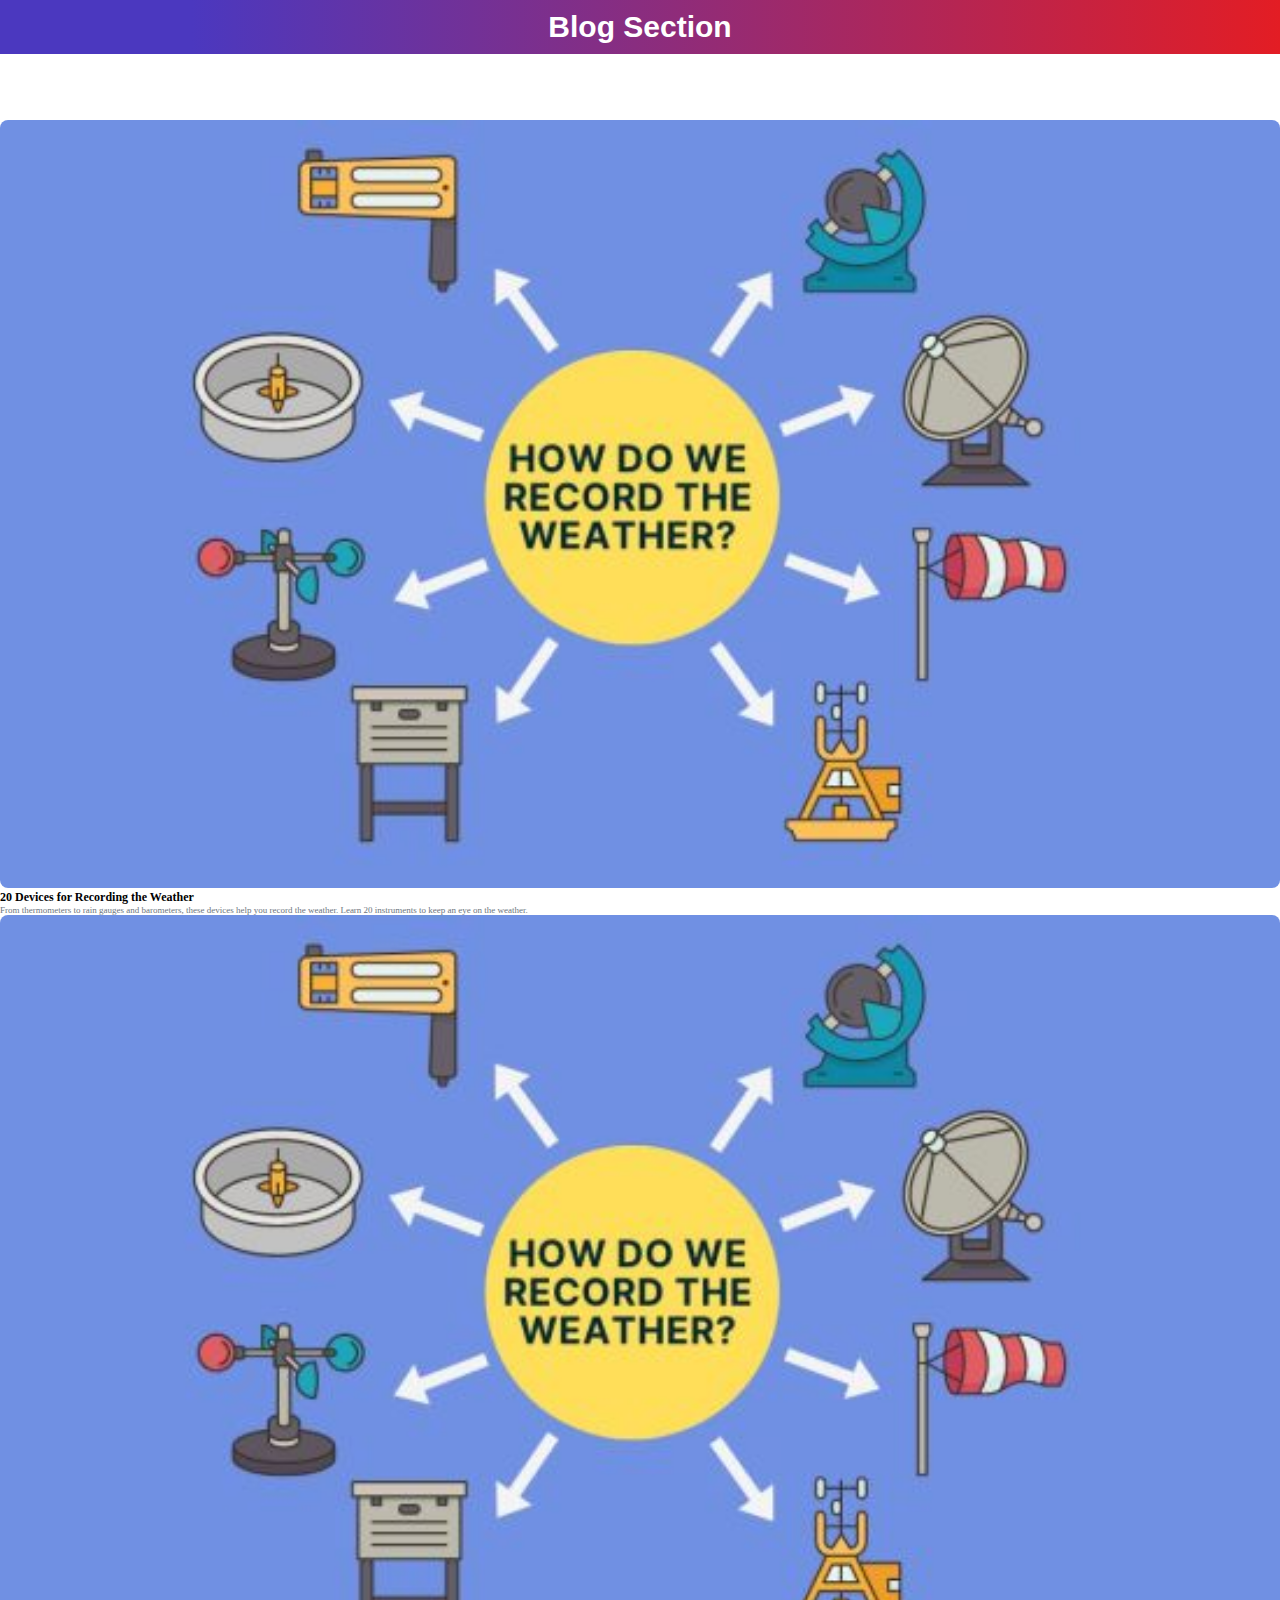
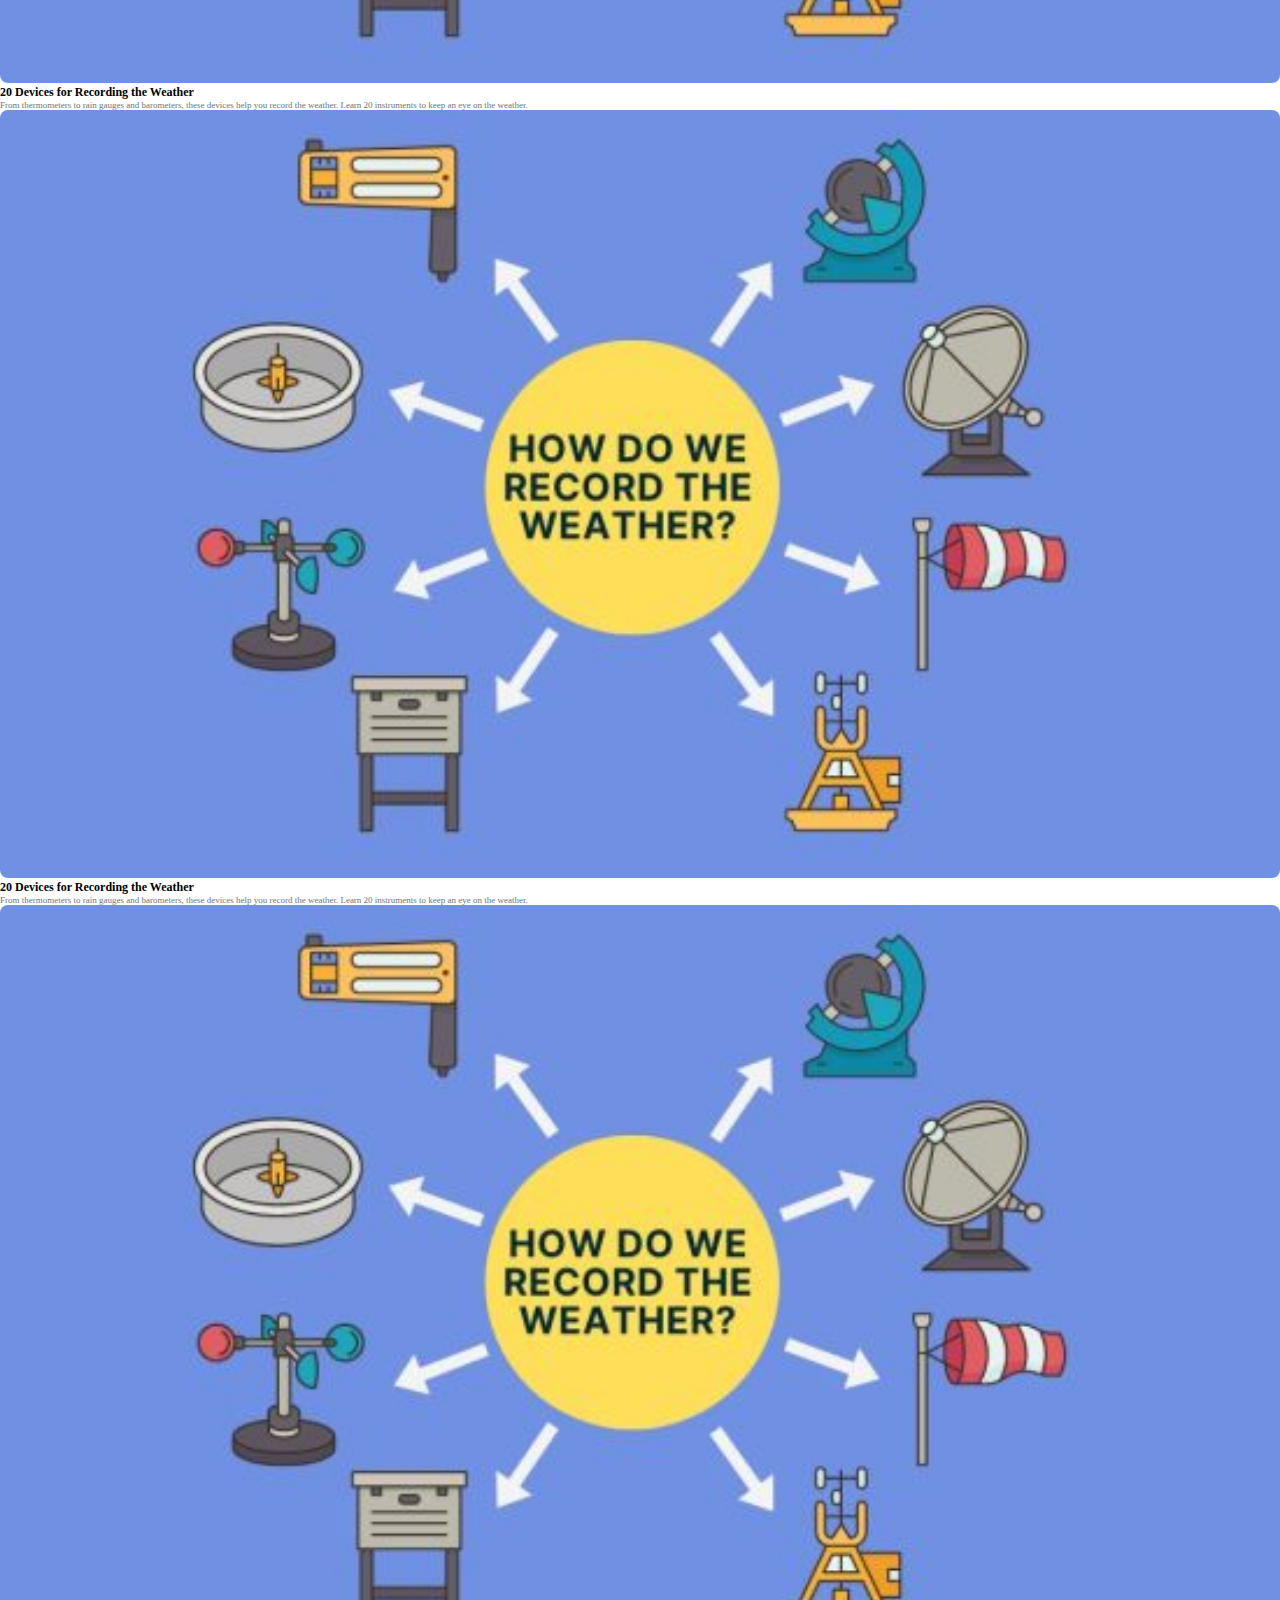
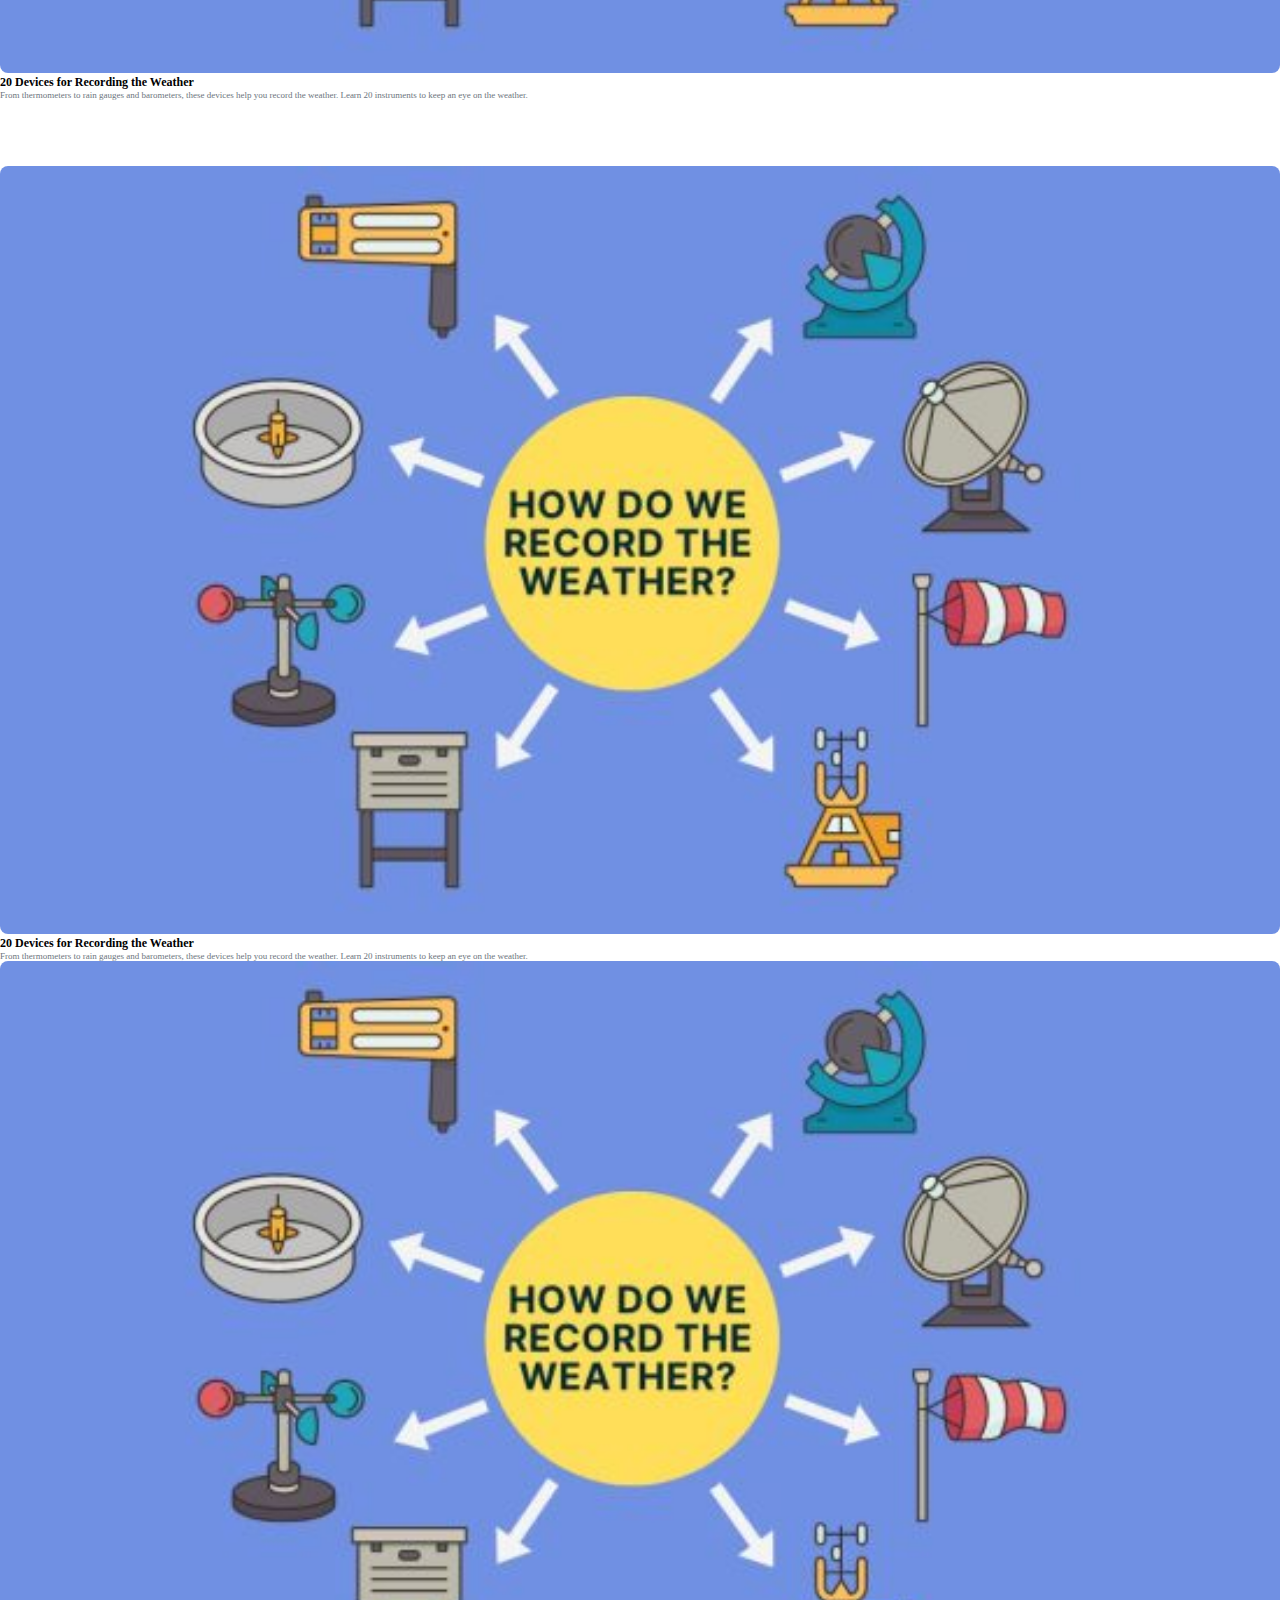
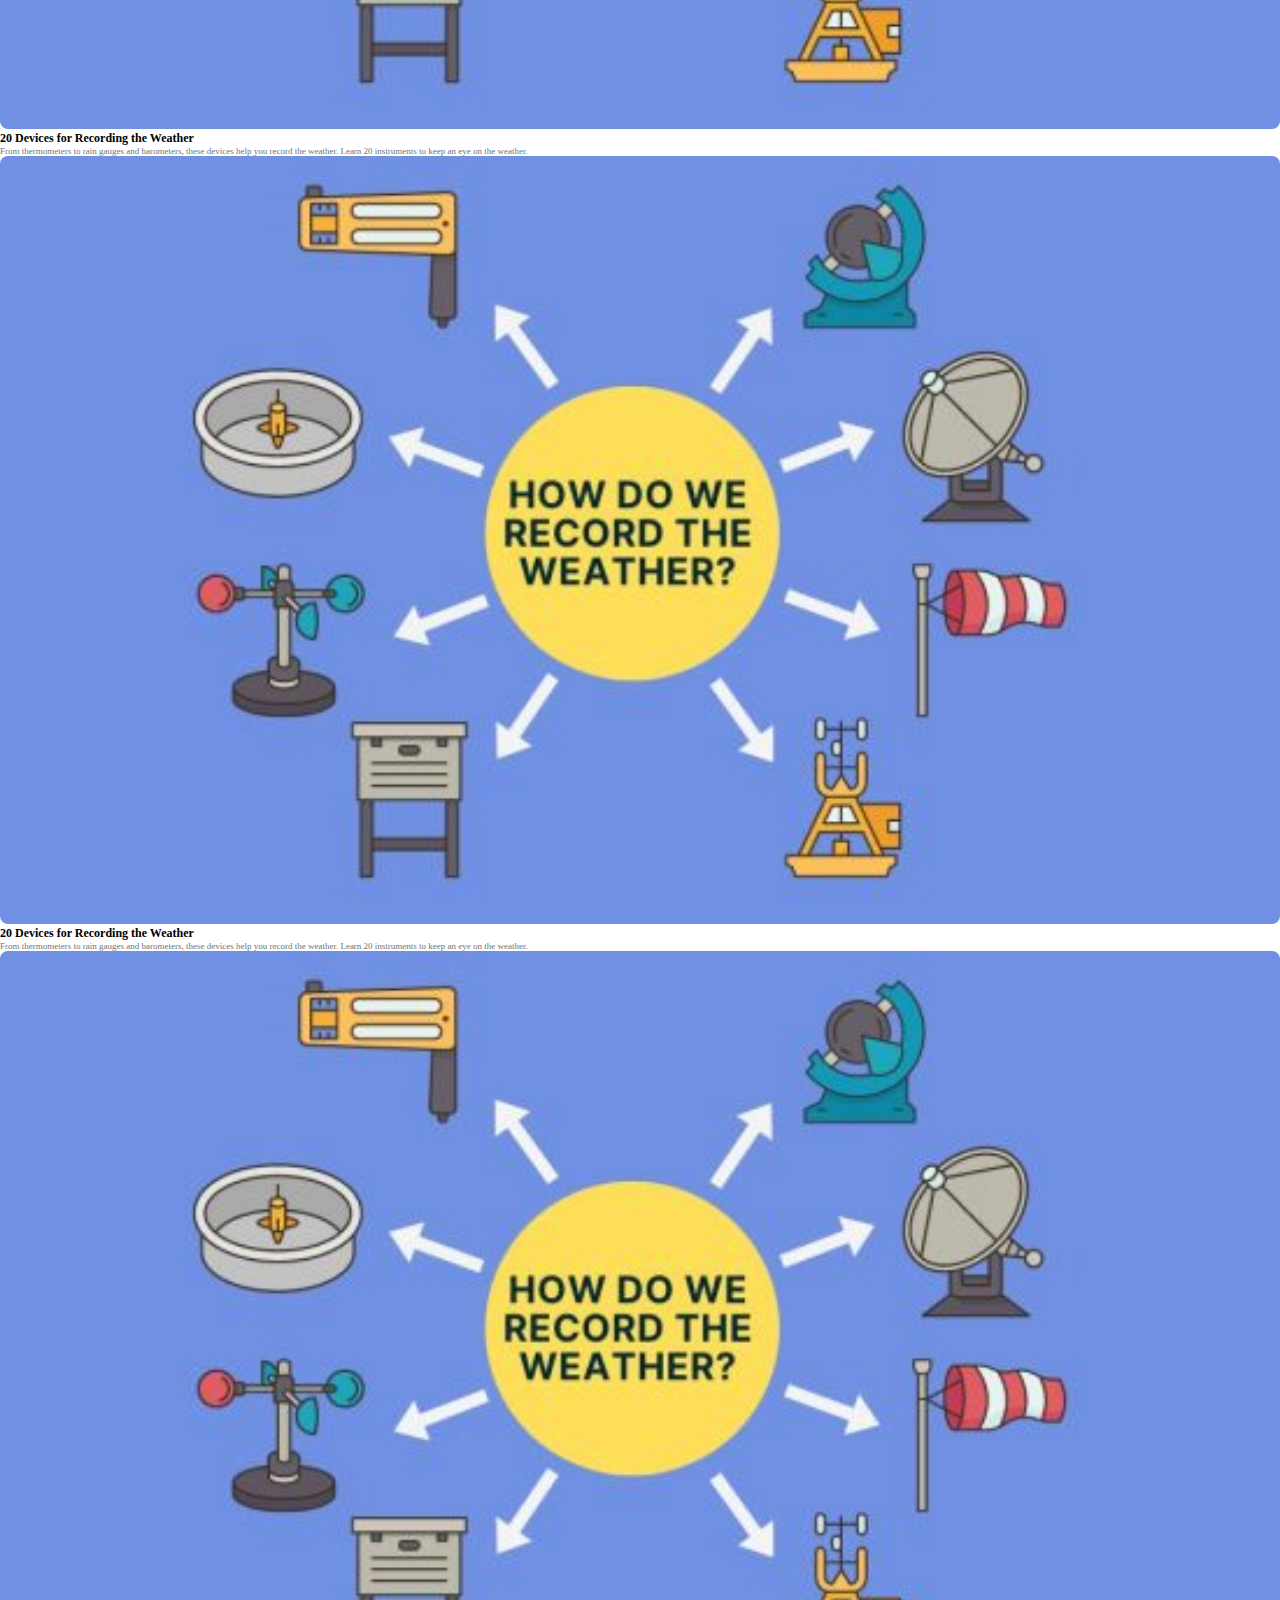
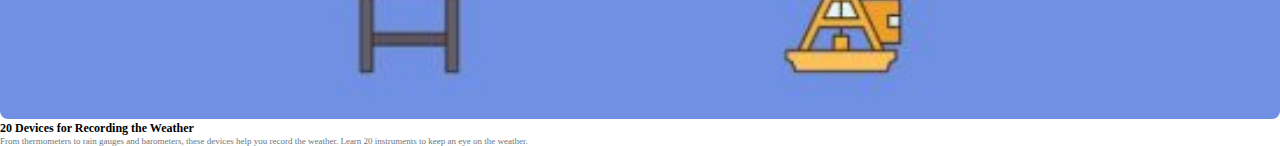
<file: blog.html>
<!DOCTYPE html>
<html lang="en">
<head>
    <meta charset="UTF-8">
    <meta name="viewport" content="width=device-width, initial-scale=1.0">
    <title>NSS ADGIPS Core Members</title>
    <link rel="stylesheet" href="style.css">
    <link rel="icon" type="image/x-icon" href="Resources/nss-logo.png">
        <!-- bootstrap css -->
        <link href="https://cdn.jsdelivr.net/npm/bootstrap@5.0.2/dist/css/bootstrap.min.css" rel="stylesheet" integrity="sha384-EVSTQN3/azprG1Anm3QDgpJLIm9Nao0Yz1ztcQTwFspd3yD65VohhpuuCOmLASjC" crossorigin="anonymous">
        <!-- Bootstrap JS -->
        <script src="https://cdn.jsdelivr.net/npm/bootstrap@5.3.3/dist/js/bootstrap.bundle.min.js" integrity="sha384-YvpcrYf0tY3lHB60NNkmXc5s9fDVZLESaAA55NDzOxhy9GkcIdslK1eN7N6jIeHz" crossorigin="anonymous"></script>
</head>
<body>

    <div class=" blog-header">
    <div class="container">
        <div class="row">
            <div class="col-12 ">
                <h2>Blog Section </h2>
            </div>
        </div>
    </div>
</div>

<!-- Blog Section -->

<section class="container my-5">
<br>
<br><br><br><br><br>
    <div class="row">
      <!-- Main Blog Post -->
      <div class="col-md-3 main-blog">
        <img src="Resources/blog.jpg" alt="">
        <h3 class="mt-3 blog-title">20 Devices for Recording the Weather</h3>
        <p class="blog-description">From thermometers to rain gauges and barometers, these devices help you record the weather. Learn 20 instruments to keep an eye on the weather.</p>
      </div>
      <div class="col-md-3 main-blog">
        <img src="Resources/blog.jpg" alt="">
        <h3 class="mt-3 blog-title">20 Devices for Recording the Weather</h3>
        <p class="blog-description">From thermometers to rain gauges and barometers, these devices help you record the weather. Learn 20 instruments to keep an eye on the weather.</p>
      </div>
      <div class="col-md-3 main-blog">
        <img src="Resources/blog.jpg" alt="">
        <h3 class="mt-3 blog-title">20 Devices for Recording the Weather</h3>
        <p class="blog-description">From thermometers to rain gauges and barometers, these devices help you record the weather. Learn 20 instruments to keep an eye on the weather.</p>
      </div>
      <div class="col-md-3 main-blog">
        <img src="Resources/blog.jpg" alt="">
        <h3 class="mt-3 blog-title">20 Devices for Recording the Weather</h3>
        <p class="blog-description">From thermometers to rain gauges and barometers, these devices help you record the weather. Learn 20 instruments to keep an eye on the weather.</p>
      </div>
    </div>
  </section>

  <section class="container my-5">
    <br>
    <br><br><br><br><br>
        <div class="row">
          <!-- Main Blog Post -->
          <div class="col-md-3 main-blog">
            <img src="Resources/blog.jpg" alt="">
            <h3 class="mt-3 blog-title">20 Devices for Recording the Weather</h3>
            <p class="blog-description">From thermometers to rain gauges and barometers, these devices help you record the weather. Learn 20 instruments to keep an eye on the weather.</p>
          </div>
          <div class="col-md-3 main-blog">
            <img src="Resources/blog.jpg" alt="">
            <h3 class="mt-3 blog-title">20 Devices for Recording the Weather</h3>
            <p class="blog-description">From thermometers to rain gauges and barometers, these devices help you record the weather. Learn 20 instruments to keep an eye on the weather.</p>
          </div>
          <div class="col-md-3 main-blog">
            <img src="Resources/blog.jpg" alt="">
            <h3 class="mt-3 blog-title">20 Devices for Recording the Weather</h3>
            <p class="blog-description">From thermometers to rain gauges and barometers, these devices help you record the weather. Learn 20 instruments to keep an eye on the weather.</p>
          </div>
          <div class="col-md-3 main-blog">
            <img src="Resources/blog.jpg" alt="">
            <h3 class="mt-3 blog-title">20 Devices for Recording the Weather</h3>
            <p class="blog-description">From thermometers to rain gauges and barometers, these devices help you record the weather. Learn 20 instruments to keep an eye on the weather.</p>
          </div>
        </div>
      </section>

    
    
</body>
</html>
</file>
<file: style.css>
/* variable define */
*,
*:after,
*::before {
  box-sizing: border-box;
  -webkit-box-sizing: border-box;
  margin: 0;
  padding: 0;
}
:active,
:hover,
:focus {
  outline: 0 !important;
  outline-offset: 0;
}
a {
  text-decoration: none !important;
  color: unset !important;
}

.main-nav-bar a:hover, .main-nav-bar a:focus, .main-nav-bar a:active,
.navbar a:hover, .navbar a:focus, .navbar a:active,
.footer-section a:hover, .footer-section a:focus, .footer-section a:active {
  color: unset;
  text-decoration: underline !important;
  text-underline-offset: 5px;
}

h1,h2,h3,h4,h5,h6,p,figure,ul,ol,.row > * {
  margin: 0;
  padding: 0;
}
ul {
  list-style-type: none;
  margin: 0;
  padding: 0;
}
html {
  font-size: 62.5%;
  scroll-behavior: smooth !important;
  overflow-x: hidden;
  scroll-padding-top: 60px;
}
body {
  top: 0px !important;
  position: static !important;
  /* cursor: url(/images/cur.svg), auto; */
}
p {
  font-weight: 400;
  font-size: 1.7rem;
  color: #202020;
}

/* Responsive */
@media screen and (max-width: 768px) {
  body {
    overflow-x: hidden;
  }


  .events-section img {
    width: 100%; /* Make event images responsive */
  }

  .navbar-nav .nav-link {
    font-size: 1.5rem; /* Adjust nav link font size */
  }

  .search-input {
    width: 100%; /* Make search input full width */
  }

  .contact-form {
    flex-direction: column; /* Stack contact form fields */
  }

  .contact-form .col {
    width: 100%; /* Full width for contact form columns */
  }

  .read-more {
    width: 100%; /* Full width for buttons */
  }

  /* Adjust Swiper slides */
  .swiper-slide {
    width: 100%; /* Make slides full width */
  }

  /* top social media icon */

  .social-media {
    margin-left: 100px;
  }

  .contact-bar {
    display: none;
  }

  .logo {
    margin-left: 0px;
  }

  .tag {
    font-size: 4rem !important;
    text-align: center;
    padding: 0px;
  }
  .about-sec h2 {
    text-align: center !important;
    padding: 19px !important;
  }

  .carousel-inner img {
    height: 320px !important;
  }

  .gov-img img {
    width: 30% !important;
  }

  .logo {
    width: 50px !important;
    margin: 10px !important;
  }
}

/* gradient  Line  in  pages*/

.line {
  width: 100%;
  height: 2px;
  background: linear-gradient(
    90deg,
    rgba(75, 56, 191, 1) 15%,
    rgba(227, 29, 36, 1) 100%
  );
}

.icons {
  font-size: 24px;
}


/* Contact Bar Section Start Here */

.main-nav-bar {
  background: rgb(75, 56, 191);
  background: linear-gradient(
    90deg,
    rgba(75, 56, 191, 1) 15%,
    rgba(227, 29, 36, 1) 100%
  );
}

.contact-bar ul {
  display: flex;
  justify-content: flex-end;
  align-items: center;
  list-style-type: none;
  margin: 0;
  padding: 0;
}

.contact-bar li {
  font-size: 1.5rem;
  padding: 5px;
  color: white;
  font-family: "Inter", sans-serif;
  display: flex;
  align-items: center;
}

.right-bar-icon {
  margin-right: 10px;
  font-size: 2rem;
  padding: 8px;
}

#left-icons {
  color: white;
  text-decoration: none;
  font-size: 2.2rem;
  padding: 10px;
  margin-top: 5px;
}

/* NAV BAR Section */

.logo {
  width: 30px;
  margin: 10px 5px 10px 5px;
}

.nav-body {
  background-color: #dcdcdc;
}
.navbar .col-lg-3 {
  display: contents;
}

.navbar {
  position: sticky !important;
  top: 0px;
  z-index: 1000;
}

.nav-menu {
  color: rgb(43, 43, 43) !important;
}
.nav-menu a {
  font-size: 2rem;
  font-family: "Hanken Grotesk", serif;
  color: rgb(44, 44, 44);
  padding: 20px !important;
}

.navbar-toggler {
  padding: 0.25rem 0.75rem;
  font-size: 1.25rem;
  line-height: 1;
  background-color: rgb(37 4 168 / 45%) !important;
  border: 1px solid rgb(37, 4, 168) !important;
  color: white;
  border-radius: 0.25rem;
  transition: box-shadow 0.15s ease-in-out;
}
.navbar li {
  padding: 0% 4% 0% 4%;
  font-size: 15px;
  font-family: "Nunito Sans", serif;
  font-weight: bold;
}

.search-bar{
  width: 300px;
  /* font-size: 25px; */
}

.search-icon {
  font-size: 20px;
}
.search-bar input {
  font-size: 1.5rem;
}
/* HomeSection start here  */

.carousel-inner img {
  width: 100% !important;
  margin: 5rem 0;
  background-repeat: no-repeat;
  height: 390px;
  border-radius: 10px;
  -webkit-border-radius: 10px;
  -moz-border-radius: 10px;
  -ms-border-radius: 10px;
  -o-border-radius: 10px;
}

.home-text h1 {
  font-size: 3.2rem;
  color: rgb(37, 0, 66);
  font-family: "Hanken Grotesk", serif;
  /* margin-top: 7rem !important; */
  line-height: 1.5;
}

.home-section {
  background-color: #ededff;
  display: flex;
  height: calc(100vh - 60px - 51px);
  align-items: center;
  min-height: fit-content;
  max-height: 700px;
}

.home-span {
  font-size: 3.5rem;
  color: #202020;
  font-family: "Hanken Grotesk", serif;
}
.home-text {
  align-content: end;
  margin-bottom: 8rem;
}
.home-btn {
  padding: 5px 20px;
  background-color: #64357a;
  color: white;
  font-size: 16px;
  border: none;
  border-radius: 20px;
  cursor: pointer;
  display: inline-flex;
  margin-top: 20px;
  align-items: center;
}
.tag {
  font-size: 5rem;
  font-family: "Hanken Grotesk", serif;
  padding-left: 30px;
  color: #db1f2c;
}

@media (max-width: 992px){
  .home-section .row {
    flex-direction: column-reverse;
  }
}

@media screen and (max-width: 768px) {

  .home-text h1 {
    font-size: 2.5rem;
    text-align: center;
  }
}

/* Notices Section */


.notice-bar {
  display: flex;
  justify-content: space-between;
  align-items: center;
  width: 150px !important;
}

.notice-bar .icons {
  font-size: 50px;
}


.notice-bar .icons {
  margin-left: 1px;
}

.notice-bar-body {
  background-color: #6050c8;
}

.notice-bar h2 {
  color: white;
  font-size: 2.2rem;
  margin: 10px;
  display: flex;
  align-items: center;
}

.marquee-list {
  display: flex;
  align-items: center;
  width: calc(100% - 150px) !important;
}

.marquee-list a {
  color: #ffff00 !important;
  font-size: 20px;
  text-decoration: none;
}

.marquee-list a:hover {
  color: #dddddd !important;
}

/*  About Section  */

.about-sec h2 {
  font-size: 2rem;
  font-family: "Roboto", sans-serif;
  text-align: justify;
  font-weight: 400;
  font-style: normal;
  line-height: 2;
  border: 1px solid rgb(143, 143, 143);
  background-color: #f3f1ff;
  box-shadow: rgba(100, 100, 111, 0.2) 0px 7px 29px 0px;
  padding: 5rem;
  border-radius: 12px;
  color: #464646;
  margin-top: 5rem !important;
  text-wrap: balance;
  -webkit-border-radius: 12px;
  -moz-border-radius: 12px;
  -ms-border-radius: 12px;
  -o-border-radius: 12px;
}

/* Government Logos Section */

.gov-img {
  display: flex;
  flex-wrap: wrap;
  justify-content: center;
  gap: 6%;
  margin: 15px
}

.gov-img img {
  width: 16%;
  margin: 2rem;
}

/*  ---- Event Section ----- */
/* General Styles */
.events-section.container {
  max-width: 1200px;
  margin: 0 auto;
  padding: 20px;
}

.event-header {
  text-align: center;
}

.event-header h2 {
  font-size: 2.5rem;
  color: #333;
}

.ctm-line {
  display: block;
  width: 60px;
  height: 2px;
  background-color: #5747bf; /* Custom line color */
  margin: 10px auto;
}

.event-header p {
  color: #555;
  font-size: 15px;
}

/* Events Section Styles */
.events-section {
  background-color: #f4f4f4;
  padding: 5px;
}

.events-scroll-container .row {
  display: flex;
  flex-wrap: nowrap;
  gap: 20px;
  margin: 0px;
}

.events-section .event-card {
  flex: 1 1 calc(25% - 20px); /* Makes each column take up 25% of space with gap */
  box-sizing: border-box;
  width: 500px;
  max-width: 250px;
  padding: 0px;
  background-color: #fff;
  text-align: center;
  border-radius: 8px;
  box-shadow: 0 2px 10px rgba(0, 0, 0, 0.1);
}

.events-section .event-card:hover {
  transform: scale(1.01);
}
.events-section img {
  max-width: 100%;
  border-radius: 5px;
  margin-bottom: 15px;
}

.events-section h1 {
  margin: 0px;
  padding: 10px;
}

.events-section h2 {
  padding: 10px;
}

.events-section h4 {
  font-size: 1.2rem;
  color: #333;
  margin-top: 10px;
}

/* Responsive Design */
@media (max-width: 768px) {
  .events-section .event-card {
    flex: 1 1 48%; /* Two columns for medium screens */
  }
}

@media (max-width: 480px) {
  .events-section .event-card {
    flex: 1 1 100%; /* One column for small screens */
  }
}
/* Events Scroll Wrapper */
.events-scroll-wrapper {
  display: flex;
  align-items: center;
  position: relative;
}

.events-scroll-container {
  display: flex;
  overflow-x: auto; /* Horizontal scrolling */
  gap: 20px;
  padding: 10px 0;
  width: 100%;
  flex-wrap: nowrap; /* Prevent wrapping to new lines */
}

.events-scroll-container a {
  display: block;
  width: 100%;
  height: 100%;
  text-decoration: none;
  padding: 20px;
}

.scroll-btn {
  background-color: #e4e4e4;
  color: white;
  border: none;
  cursor: pointer;
  position: absolute;
  top: 50%;
  transform: translateY(-50%);
  z-index: 1;
  font-size: 24px;
  width: 50px;
  height: 50px;
  opacity: 90%;
  border-radius: 50%;
}

.left-btn {
  left: 0;
}

.right-btn {
  right: 0;
}

.scroll-btn:disabled {
  opacity: 0.5;
  cursor: not-allowed;
}

/* Collaboration section */


/* Basic styling for the collaboration section */
.collaboration {
  background-color: #f4f4f4;
  padding: 25px 0 50px 0;
  text-align: center;
}

.collaboration h2 {
  font-size: 2.5rem;
  color: #333;
  margin-bottom: 20px;
}

.collaboration p {
  font-size: 1.5rem;
  color: #666;
  margin-bottom: 50px;
}

.collaboration.container {
  width: 80%;
}

.collaborators {
  display: flex;
  justify-content: space-around;
  flex-wrap: wrap;
  gap: 30px;
}

.collaborator {
  background-color: #fff;
  border: 2px solid #ddd;
  border-radius: 6px;
  padding: 20px;
  width: 250px;
  text-align: center;
  box-shadow: 0 4px 6px rgba(0, 0, 0, 0.1);
  transition: transform 0.3s ease;
}

.collaborator img {
  max-width: 100px;
  margin-bottom: 20px;
}

.collaborator h3 {
  font-size: 1.5rem;
  color: #333;
  margin-bottom: 10px;
}

.collaborator p {
  font-size: 1.1rem;
  color: #777;
  margin: 0;
}

.collaborator:hover {
  transform: translateY(-10px);
}

.cta {
  margin-top: 40px;
}

.cta p {
  font-size: 1.2rem;
  color: #333;
}

.cta a {
  color: #5747bf;
  text-decoration: none;
  font-weight: bold;
}

.cta a:hover {
  text-decoration: underline;
}

/* collaboration section scroller css */
.collaboration img {
  width: 200px;
}
.tag-list {
  margin: 0;
  padding-inline: 0;
  list-style: none;
}

.tag-list li {
  display: flex;
  align-items: center;
}

.scroller {
  max-width: 80%;
  justify-self: center;
}

.inner_scroller {
  --scroller-gap : 5rem;
  display: flex;
  gap: var(--scroller-gap);
  padding-block: 1rem;
  flex-wrap: wrap;
}

.scroller[data-animated = true] {
  overflow: hidden;
  mask-image: linear-gradient(90deg, transparent, white 20%, white 80%, transparent);
}

.scroller[data-animated = true] .inner_scroller {
  width: fit-content;
  flex-wrap: nowrap;
  animation: scroll 15s linear infinite;
}

@keyframes scroll {
  to {
    transform: translate(calc(-50% - var(--scroller-gap)/2));
  }
}

/* Core Members Section */

.core-members {
  text-align: center;
  padding: 2rem 1rem;
  margin: 30px;
}

.members-container {
  display: flex;
  justify-content: center;
  gap: 2rem;
  flex-wrap: wrap;
  margin: 2rem;
}

.member-card {
  background: linear-gradient(
    90deg,
    rgba(75, 56, 191, 0.2) 15%,
    rgba(227, 29, 36, 0.2) 100%
  );
  box-shadow: 0px 4px 8px rgba(0, 0, 0, 0.1);
  padding: 1rem;
  width: 300px;
  text-align: center;
  border-radius: 10px;
  display: flex;
  flex-direction: column;
  align-items: center;
}

.member-card img {
  width: 70%;
  height: auto;
  margin: 20px;
  border-radius: 50%;
  background-color: #ffffffd5;
}

.member-card h3 {
  color: #333;
  font-size: 1.8rem;
  font-family: "Inter", sans-serif;
  line-height: 1;
}

.member-card p {
  color: #535353;
  font-size: 14px;
}

.social-links {
  display: flex;
  justify-self: center;
  align-items: center;
  gap: 10px;
  margin-top: 20px;
}

.read-more {
  display: block;
  margin: 4rem auto;
  padding: 0.5rem 1.5rem;
  background: linear-gradient(180deg, #933de4, #de3589);
  color: #fff;
  border: none;
  border-radius: 5px;
  font-family: "Inter", sans-serif;
  cursor: pointer;
  font-size: 16px;
  transition-duration: 0.3s;
}
.read-more:hover {
  background: linear-gradient(180deg, #8a2be2, #ff007f);
  color: #fff;
  transition-duration: 0.3s;
}

.member-card .member-details {
  width: -webkit-fill-available;
}

@media screen and (max-width: 768px) {
  .member-card {
    width: 100%;
    flex-direction: row;
    gap: 10px;
  }
  .member-card img {
    width: 40%;
    margin: 10px 0px;
  }
}

/* BLog Section */
.recent-events {
  text-align: center;
  padding: 2rem 1rem;
  background: #f3f3f3;
}

.events-carousel {
  display: flex;
  gap: 1rem;
  overflow-x: auto;
  padding: 1rem 0;
}

.event {
  min-width: 150px;
  max-width: 150px;
  text-align: center;
}

.event img {
  width: 100%;
  height: auto;
  border-radius: 5px;
}

.event p {
  font-size: 14px;
  color: #333;
}

/* Contact Us Section */

.contact-us {
  padding: 2rem 1rem;
  color: #fff;
  text-align: center;
  margin-bottom: 8rem;
}
.contact-form.row.align-items-start {
  background-color: #7634f9;
  padding: 40px;
  border-radius: 15px;
}
.contact-us form {
  max-width: 400px;
  margin: 0 auto;
  display: flex;
  flex-direction: column;
  gap: 1rem;
  color: #fff;
}

.contact-us label {
  text-align: left;
  font-size: 14px;
  color: #ffffff;
}

.contact-us input,
.contact-us textarea {
  padding: 0.8rem;
  border: none;
  border-radius: 5px;
  width: 100%;
  font-size: 14px;
}

.contact-us textarea {
  resize: vertical;
}

.contact-us button {
  padding: 0.8rem;
  background-color: #ff007f;
  color: white;
  border: none;
  cursor: pointer;
  border-radius: 5px;
  font-size: 16px;
}
span.ctm-line {
  place-self: center;
  display: block;
  width: 50%;
  height: 2px;
  background-color: #484848;
  margin-bottom: 20px;
}

/* slider css */

.slide-container {
  max-width: 1120px;
  width: 100%;
  padding: 40px 0;
}
.slide-content {
  margin: 0 40px;
  overflow: hidden;
  border-radius: 25px;
}
.card {
  border-radius: 25px;
  background-color: #fff;
}
.image-content,
.card-content {
  display: flex;
  flex-direction: column;
  align-items: center;
  padding: 10px 14px;
}
.image-content {
  position: relative;
  row-gap: 5px;
  padding: 5px 0;
}

.card-image {
  position: relative;
  height: 150px;
  width: 150px;
  border-radius: 50%;
  background: #fff;
  padding: 3px;
}
.card-image .card-img {
  height: 100%;
  width: 100%;
  object-fit: cover;
  border-radius: 20%;
  border: 4px solid rgb(75, 56, 191);
  -webkit-border-radius: 20%;
  -moz-border-radius: 20%;
  -ms-border-radius: 20%;
  -o-border-radius: 20%;
}
.name {
  font-size: 18px;
  font-weight: 500;
  color: #333;
}
.description {
  font-size: 14px;
  color: #707070;
  text-align: center;
}
.button {
  border: none;
  font-size: 16px;
  color: #fff;
  padding: 8px 16px;
  background-color: #6050c8;
  border-radius: 6px;
  margin: 14px;
  cursor: pointer;
  transition: all 0.3s ease;
}
.button:hover {
  background: #5747bf;
}

.swiper-navBtn {
  color: #6050c8;
  transition: color 0.3s ease;
}
.swiper-navBtn:hover {
  color: #6050c8;
}
.swiper-navBtn::before,
.swiper-navBtn::after {
  font-size: 38px;
}
.swiper-button-next {
  right: 0;
}
.swiper-button-prev {
  left: 0;
}
.swiper-pagination-bullet {
  background-color: #bf2348;
  opacity: 1;
}
.swiper-pagination-bullet-active {
  background-color: #6050c8;
}

@media screen and (max-width: 768px) {
  .slide-content {
    margin: 0 10px;
  }
  .swiper-navBtn {
    display: none;
  }
}

/* Footer Section  */

.footer-section {
  background: linear-gradient(
    90deg,
    rgba(75, 56, 191, 1) 15%,
    rgba(227, 29, 36, 1) 100%
  );
  color: white;
  padding-block: 30px 0px;
}
.footer-section .line {
  background: rgb(255 255 255 / 70%) !important;
  margin-block: 10px;
}
.footer-section .row {
  margin: 0px 10px;
  /* gap: 30px; */
  justify-content: space-between;
  display: flex;
}

.footer-section .row>* {
  flex-shrink: unset;
  width: unset;
  max-width: unset;
  margin-block: 10px;
}

.first-column {
  /* max-width: 500px; */
  width: min-content;
}
.first-column h4 {
  line-height: 1.5;
}

.copyright {
  width: 100% !important;
}
.copyright h5{
  text-align: center;
  line-height: 3;
}
.f-icons{
  display: flex;
  gap: 2rem;
  margin-block: 20px;
}

.f-icons a{
  display: flex;
  align-items: center;
  border: 2px solid rgba(255, 255, 255, 0.253);
  border-radius: 30%;
}

.f-icons a:hover {
  border: 2px solid rgba(255, 255, 255, 0.705);
}

#footer-icon {
  color: white;
  text-decoration: none;
  font-size: 2.2rem;
  padding: 10px;
}

.footer-link {
  width: min-content;
}

.footer-link li {
  font-size: 1.5rem;
  line-height: 3rem;
  cursor: pointer;
  width: fit-content;
}

.footer-contact {
  width: min-content !important;
}

.footer-contact input, textarea{
  padding: 5px;
  width: 200px;
  font-size: 1rem;
  border: 2px solid white;
  background-color: #dddddd;
  border-radius: 5px;
}

.footer-contact label {
  margin-block: 5px;
  font-size: 1.2rem;
}

.footer-contact button {
  width: 70px;
  font-size: 1.2rem;
  font-weight: 700;
  padding: 5px;
  background-color: #4650a7;
  border-radius: 10px;
  color: white;
}
@media screen and (max-width: 768px) {
  .first-column {
    width: 100%;
  }
}

/* Blog Header  */

.blog-header h2 {
  color: white;
  font-size: 3rem;
  font-family: "Inter", sans-serif;
  text-align: center;
  padding: 10px;
}

.blog-header {
  background: rgb(75, 56, 191);
  background: linear-gradient(
    90deg,
    rgba(75, 56, 191, 1) 15%,
    rgba(227, 29, 36, 1) 100%
  );
}

.blog-title {
  font-size: 1.2rem;
  font-weight: bold;
}
.blog-description {
  font-size: 0.9rem;
  color: #6c757d;
}
.main-blog img {
  width: 100%;
  height: auto;
  border-radius: 8px;
}
.side-blog img {
  width: 100%;
  height: 80px;
  border-radius: 8px;
}
</file>
